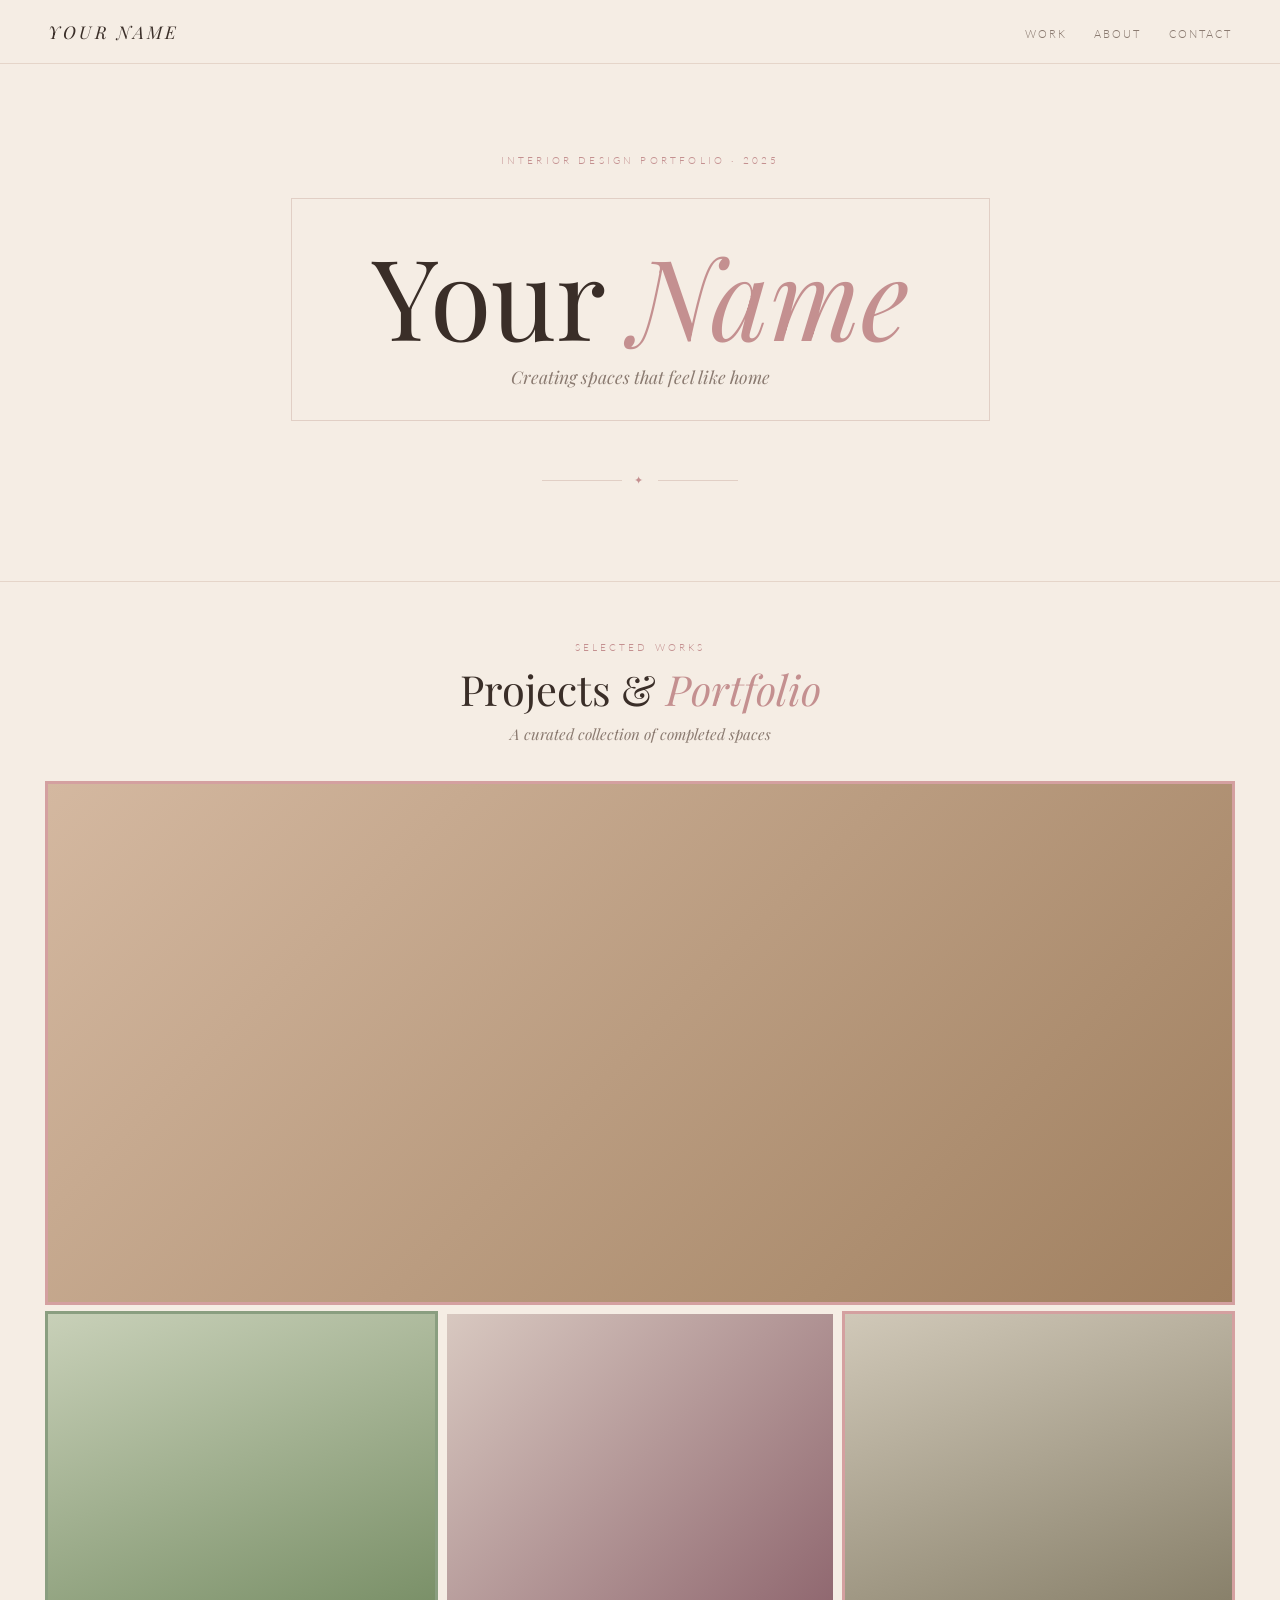
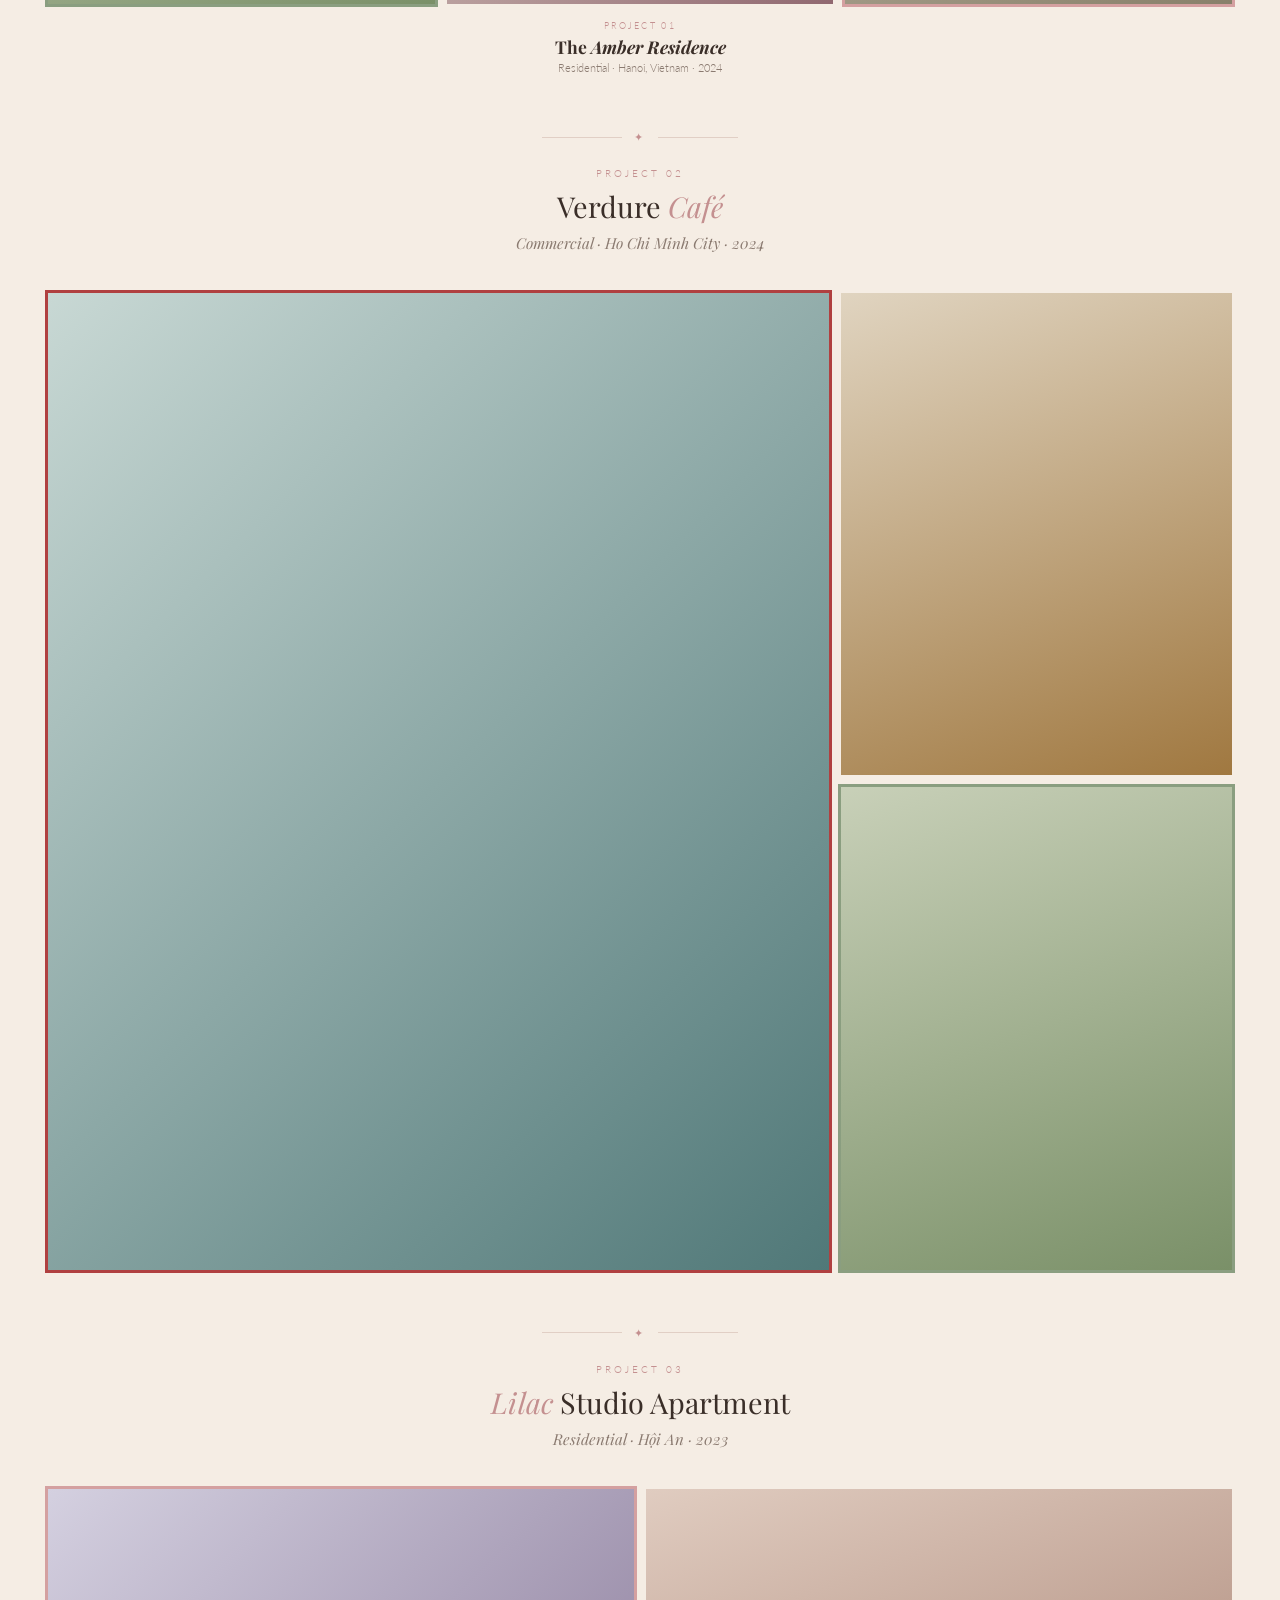
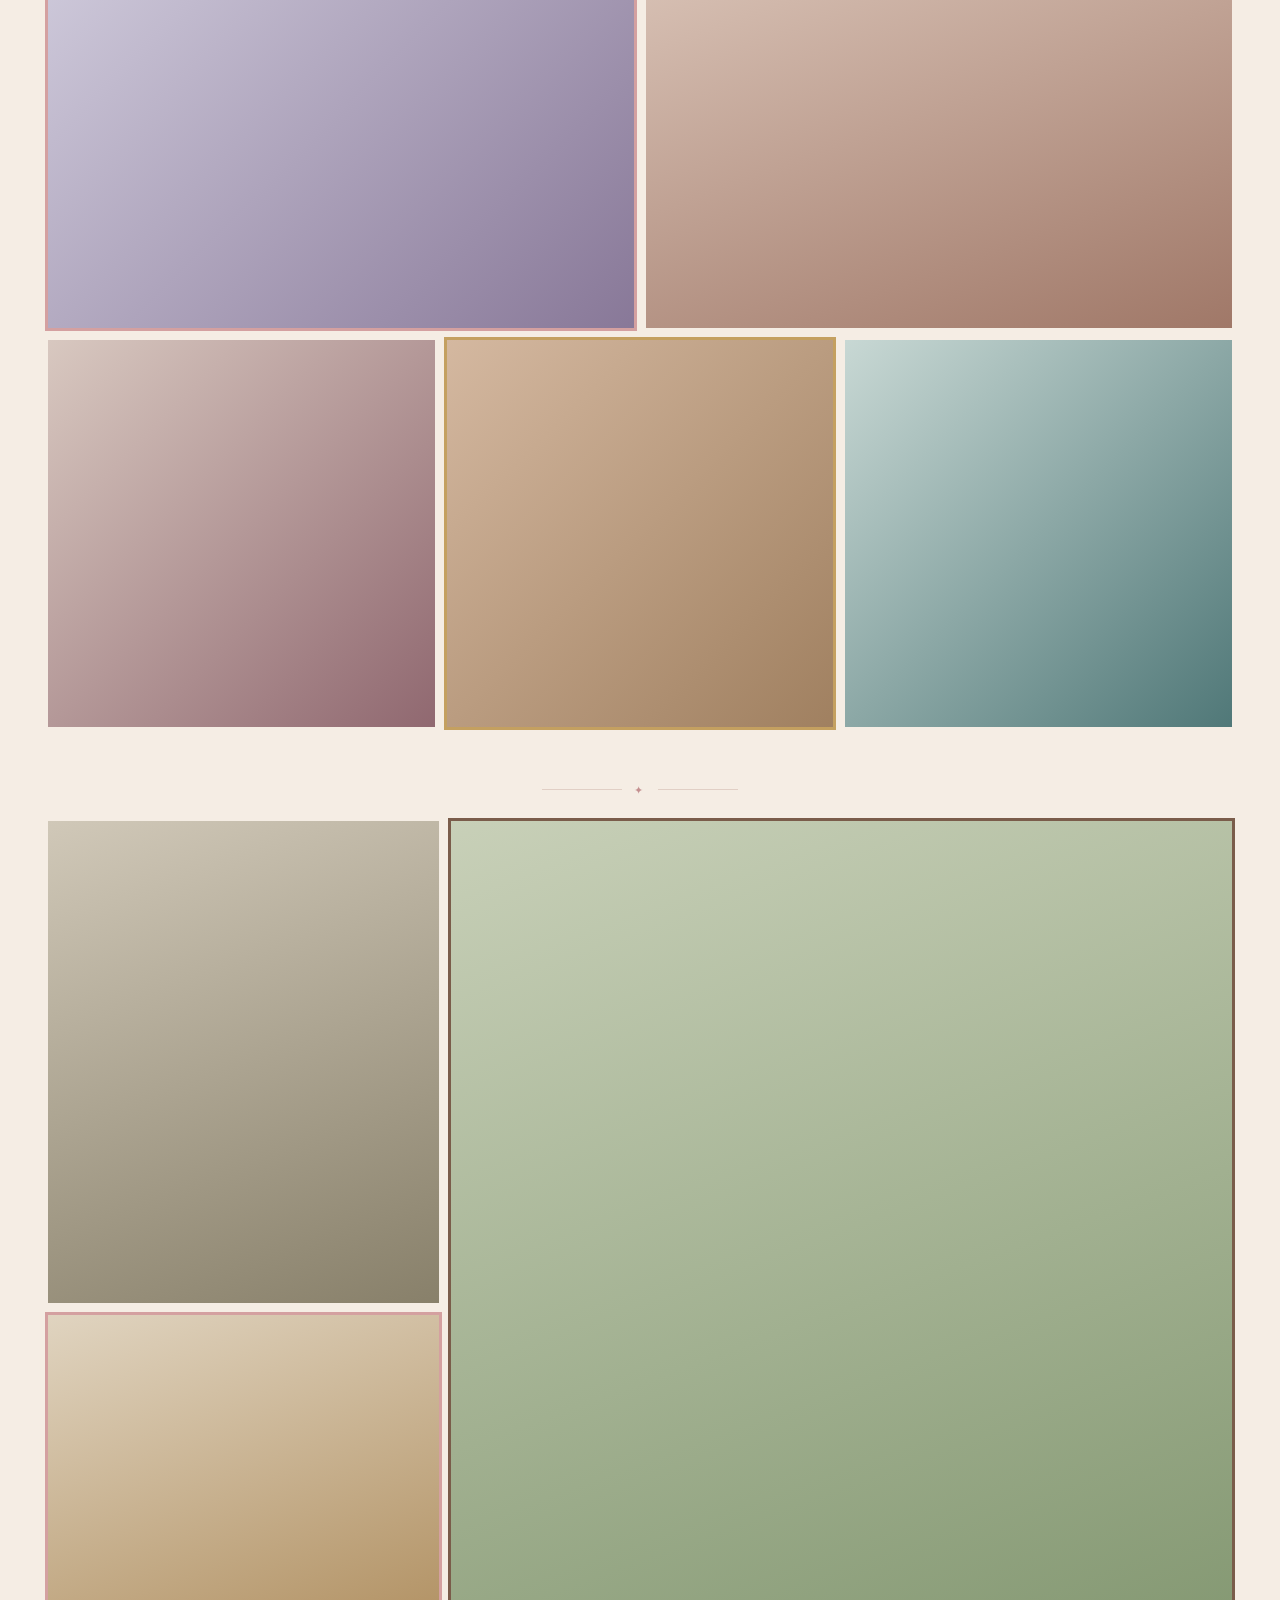
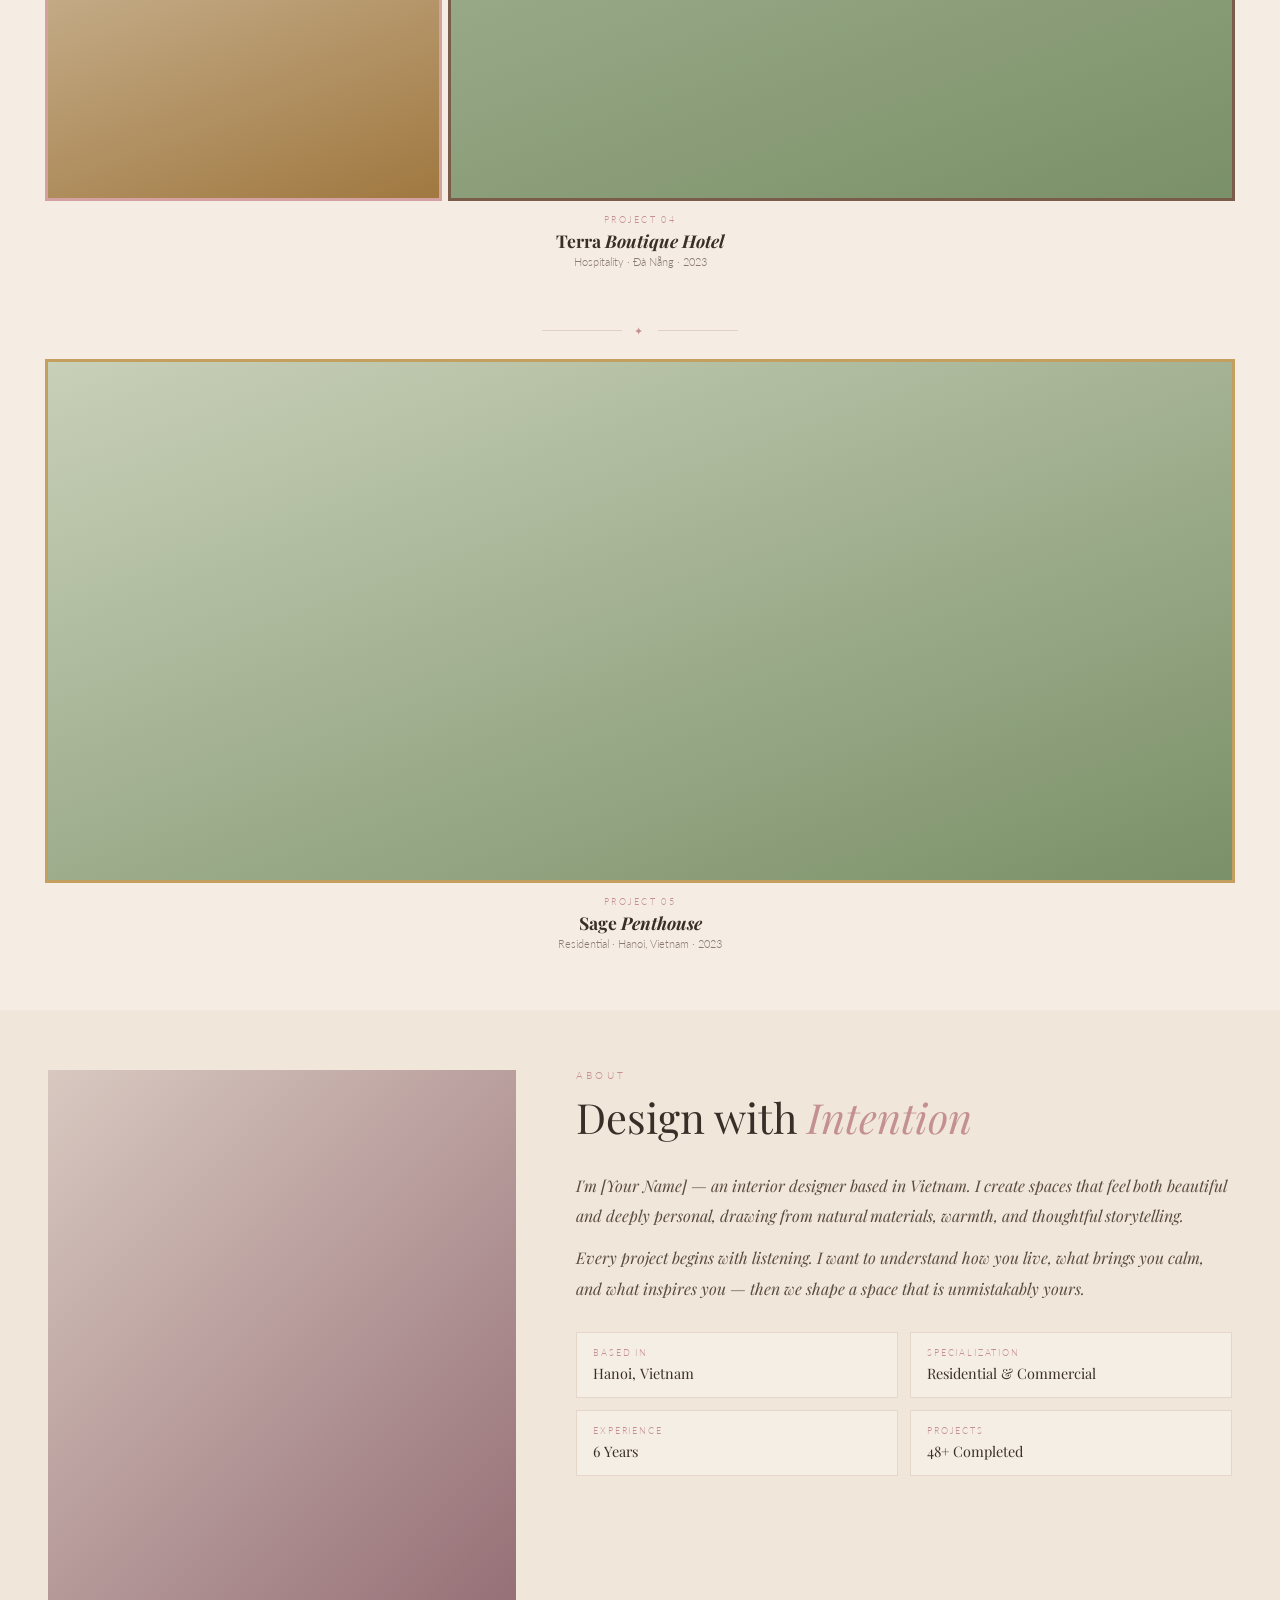
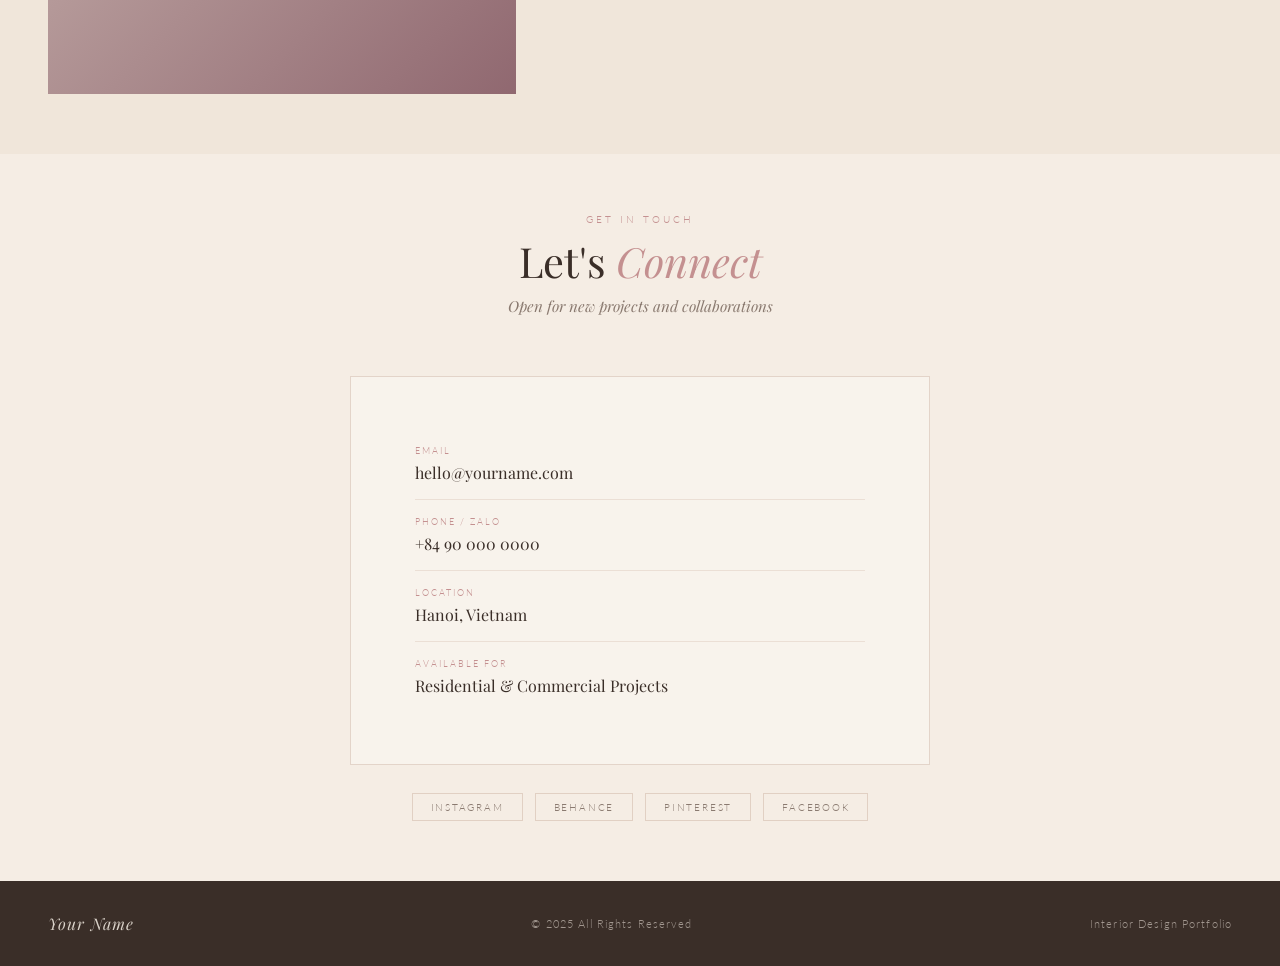
<file: index.html>
<!doctype html>
<html lang="en">
  <head>
    <meta charset="UTF-8" />
    <meta name="viewport" content="width=device-width, initial-scale=1.0" />
    <title>Your Name — Interior Design Portfolio 2025</title>
    <link
      href="https://fonts.googleapis.com/css2?family=Playfair+Display:ital,wght@0,400;1,400&family=Lato:wght@300;400&display=swap"
      rel="stylesheet"
    />
    <style>
      * {
        box-sizing: border-box;
        margin: 0;
        padding: 0;
      }

      body {
        background: #f5ede4;
        font-family: "Lato", sans-serif;
        font-weight: 300;
        color: #3a2e28;
      }

      /* ── NAVvvvvvvvvvvvvvvopppppp── */
      nav {
        display: flex;
        justify-content: space-between;
        align-items: center;
        padding: 20px 48px;
        border-bottom: 1px solid rgba(180, 140, 120, 0.25);
      }
      .logo {
        font-family: "Playfair Display", serif;
        font-style: italic;
        font-size: 1.1rem;
        color: #3a2e28;
        text-decoration: none;
      }
      nav ul {
        display: flex;
        gap: 28px;
        list-style: none;
      }
      nav a {
        font-size: 0.68rem;
        letter-spacing: 0.18em;
        text-transform: uppercase;
        color: #8a7a70;
        text-decoration: none;
      }
      nav a:hover {
        color: #c49090;
      }

      /* ── COVER ── */
      #cover {
        text-align: center;
        padding: 90px 40px 70px;
        border-bottom: 1px solid rgba(180, 140, 120, 0.25);
        position: relative;
      }
      .cover-tag {
        font-size: 0.62rem;
        letter-spacing: 0.32em;
        text-transform: uppercase;
        color: #c49090;
        margin-bottom: 20px;
      }
      .cover-name {
        font-family: "Playfair Display", serif;
        font-size: clamp(3rem, 9vw, 7rem);
        font-weight: 400;
        color: #3a2e28;
        line-height: 1;
      }
      .cover-name em {
        font-style: italic;
        color: #c49090;
      }
      .cover-sub {
        font-family: "Playfair Display", serif;
        font-style: italic;
        font-size: 1.1rem;
        color: #8a7a70;
        margin-top: 14px;
      }
      /* simple border frame */
      .cover-frame {
        display: inline-block;
        border: 1px solid rgba(196, 160, 150, 0.4);
        padding: 40px 80px 32px;
        margin: 12px 0 28px;
      }
      .divider {
        display: flex;
        align-items: center;
        justify-content: center;
        gap: 12px;
        margin: 24px 0;
        color: #c49090;
        font-size: 0.7rem;
        letter-spacing: 0.2em;
      }
      .divider::before,
      .divider::after {
        content: "";
        width: 80px;
        height: 1px;
        background: rgba(196, 160, 150, 0.4);
      }

      /* ── SECTION ── */
      section {
        padding: 60px 48px;
      }
      section.alt {
        background: #f0e6da;
      }

      .sec-label {
        text-align: center;
        font-size: 0.6rem;
        letter-spacing: 0.32em;
        text-transform: uppercase;
        color: #c49090;
        margin-bottom: 8px;
      }
      .sec-title {
        font-family: "Playfair Display", serif;
        font-size: clamp(1.6rem, 3.5vw, 2.6rem);
        font-weight: 400;
        text-align: center;
        color: #3a2e28;
        margin-bottom: 8px;
      }
      .sec-title em {
        font-style: italic;
        color: #c49090;
      }
      .sec-sub {
        font-family: "Playfair Display", serif;
        font-style: italic;
        font-size: 0.95rem;
        color: #8a7a70;
        text-align: center;
        margin-bottom: 40px;
      }

      /* ── PHOTO GRID LAYOUTS ── */
      /* Full width */
      .img-full {
        width: 100%;
        aspect-ratio: 16/7;
        overflow: hidden;
        position: relative;
      }
      /* Two col */
      .img-row-2 {
        display: grid;
        grid-template-columns: 1fr 1fr;
        gap: 12px;
        margin-top: 12px;
      }
      /* Three col */
      .img-row-3 {
        display: grid;
        grid-template-columns: 1fr 1fr 1fr;
        gap: 12px;
        margin-top: 12px;
      }
      /* Big + small */
      .img-row-big-small {
        display: grid;
        grid-template-columns: 2fr 1fr;
        gap: 12px;
        margin-top: 12px;
      }
      .img-row-big-small.flip {
        grid-template-columns: 1fr 2fr;
      }
      /* Stacked pair */
      .img-stack {
        display: flex;
        flex-direction: column;
        gap: 12px;
      }

      /* Image box */
      .img-box {
        overflow: hidden;
        position: relative;
        background: #d4b8a0;
      }
      .img-box img {
        width: 100%;
        height: 100%;
        object-fit: cover;
        display: block;
      }
      /* Colored border variants */
      .b-pink {
        outline: 3px solid #d4a0a0;
      }
      .b-green {
        outline: 3px solid #8a9e80;
      }
      .b-red {
        outline: 3px solid #b04040;
      }
      .b-gold {
        outline: 3px solid #c4a060;
      }
      .b-brown {
        outline: 3px solid #7a5c4a;
      }

      /* placeholder colours */
      .p1 {
        background: linear-gradient(135deg, #d4b8a0, #a08060);
      }
      .p2 {
        background: linear-gradient(160deg, #c8d0b8, #7a9068);
      }
      .p3 {
        background: linear-gradient(135deg, #d8c8c0, #906870);
      }
      .p4 {
        background: linear-gradient(160deg, #d0c8b8, #88806a);
      }
      .p5 {
        background: linear-gradient(135deg, #c8d8d4, #507878);
      }
      .p6 {
        background: linear-gradient(160deg, #e0d4c0, #a07840);
      }
      .p7 {
        background: linear-gradient(135deg, #d4d0e0, #887898);
      }
      .p8 {
        background: linear-gradient(160deg, #e0ccc0, #a07868);
      }

      /* Caption under images */
      .caption {
        text-align: center;
        margin-top: 16px;
      }
      .caption .num {
        font-size: 0.58rem;
        letter-spacing: 0.25em;
        text-transform: uppercase;
        color: #c49090;
        margin-bottom: 4px;
      }
      .caption .name {
        font-family: "Playfair Display", serif;
        font-size: 1.1rem;
        color: #3a2e28;
      }
      .caption .name em {
        font-style: italic;
      }
      .caption .meta {
        font-size: 0.7rem;
        color: #8a7a70;
        margin-top: 3px;
      }

      /* ── PROJECT BLOCK ── */
      .project-block {
        margin-bottom: 56px;
      }
      .project-block:last-child {
        margin-bottom: 0;
      }

      /* ── ABOUT ── */
      .about-grid {
        display: grid;
        grid-template-columns: 1fr 1.4fr;
        gap: 60px;
        align-items: start;
      }
      .about-photo {
        width: 100%;
        aspect-ratio: 3/4;
        overflow: hidden;
        position: relative;
      }
      .about-photo::after {
        content: "";
        position: absolute;
        top: 12px;
        left: 12px;
        right: -12px;
        bottom: -12px;
        border: 1px solid #d4a0a0;
        z-index: -1;
      }
      .about-photo img {
        width: 100%;
        height: 100%;
        object-fit: cover;
        display: block;
      }
      .about-text .sec-title {
        text-align: left;
      }
      .about-text .sec-label {
        text-align: left;
      }
      .about-body {
        font-family: "Playfair Display", serif;
        font-style: italic;
        font-size: 1rem;
        line-height: 1.9;
        color: #5a4a40;
        margin-bottom: 12px;
      }
      .about-info {
        margin-top: 28px;
        display: grid;
        grid-template-columns: 1fr 1fr;
        gap: 12px;
      }
      .about-info-item {
        padding: 14px 16px;
        border: 1px solid rgba(180, 140, 120, 0.25);
        background: rgba(255, 255, 255, 0.3);
      }
      .about-info-label {
        font-size: 0.57rem;
        letter-spacing: 0.2em;
        text-transform: uppercase;
        color: #c49090;
        margin-bottom: 5px;
      }
      .about-info-value {
        font-family: "Playfair Display", serif;
        font-size: 0.9rem;
        color: #3a2e28;
      }

      /* ── CONTACT ── */
      #contact {
        text-align: center;
      }
      .contact-box {
        display: inline-block;
        max-width: 580px;
        width: 100%;
        border: 1px solid rgba(180, 140, 120, 0.3);
        padding: 52px 64px;
        background: rgba(255, 255, 255, 0.3);
        text-align: left;
        margin-top: 20px;
      }
      .contact-row {
        padding: 16px 0;
        border-bottom: 1px solid rgba(180, 140, 120, 0.2);
      }
      .contact-row:last-child {
        border-bottom: none;
      }
      .contact-label {
        font-size: 0.57rem;
        letter-spacing: 0.22em;
        text-transform: uppercase;
        color: #c49090;
        margin-bottom: 6px;
      }
      .contact-value {
        font-family: "Playfair Display", serif;
        font-size: 1rem;
        color: #3a2e28;
      }
      .contact-value a {
        color: #3a2e28;
        text-decoration: none;
      }
      .contact-value a:hover {
        color: #c49090;
      }
      .social-row {
        display: flex;
        gap: 12px;
        flex-wrap: wrap;
        margin-top: 28px;
        justify-content: center;
      }
      .social-row a {
        font-size: 0.62rem;
        letter-spacing: 0.18em;
        text-transform: uppercase;
        color: #8a7a70;
        text-decoration: none;
        padding: 7px 18px;
        border: 1px solid rgba(180, 140, 120, 0.3);
        transition:
          color 0.3s,
          border-color 0.3s;
      }
      .social-row a:hover {
        color: #c49090;
        border-color: #c49090;
      }

      /* ── FOOTER ── */
      footer {
        background: #3a2e28;
        color: rgba(245, 237, 228, 0.55);
        padding: 32px 48px;
        display: flex;
        justify-content: space-between;
        align-items: center;
        font-size: 0.7rem;
        letter-spacing: 0.1em;
      }
      footer .f-name {
        font-family: "Playfair Display", serif;
        font-style: italic;
        font-size: 1rem;
        color: rgba(245, 237, 228, 0.85);
      }

      /* ── RESPONSIVE ── */
      @media (max-width: 700px) {
        nav {
          padding: 16px 20px;
        }
        nav ul {
          gap: 16px;
        }
        section {
          padding: 48px 20px;
        }
        #cover {
          padding: 80px 20px 48px;
        }
        .cover-frame {
          padding: 28px 24px;
        }
        .about-grid {
          grid-template-columns: 1fr;
          gap: 40px;
        }
        .img-row-2,
        .img-row-3,
        .img-row-big-small,
        .img-row-big-small.flip {
          grid-template-columns: 1fr;
        }
        .contact-box {
          padding: 36px 24px;
        }
        footer {
          flex-direction: column;
          gap: 10px;
          text-align: center;
        }
        .about-info {
          grid-template-columns: 1fr;
        }
      }
    </style>
  </head>
  <body>
    <!-- NAV -->
    <nav>
      <a href="#" class="logo">Your Name</a>
      <ul>
        <li><a href="#projects">Work</a></li>
        <li><a href="#about">About</a></li>
        <li><a href="#contact">Contact</a></li>
      </ul>
    </nav>

    <!-- COVER -->
    <div id="cover">
      <p class="cover-tag">Interior Design Portfolio · 2025</p>
      <div class="cover-frame">
        <h1 class="cover-name">Your <em>Name</em></h1>
        <p class="cover-sub">Creating spaces that feel like home</p>
      </div>
      <div class="divider">✦</div>
    </div>

    <!-- PROJECTS -->
    <section id="projects">
      <p class="sec-label">Selected Works</p>
      <h2 class="sec-title">Projects & <em>Portfolio</em></h2>
      <p class="sec-sub">A curated collection of completed spaces</p>

      <!-- PROJECT 01 -->
      <div class="project-block">
        <!-- Full width hero image -->
        <div class="img-full img-box b-pink p1">
          <!--
        HOW TO ADD YOUR PHOTO:
        Delete the line above (class="img-full img-box b-pink p1")
        and replace with:
        <div class="img-full img-box b-pink">
          <img src="your-photo.jpg" alt="Project 1">
        </div>
      -->
        </div>

        <!-- Three detail photos below -->
        <div class="img-row-3">
          <div class="img-box b-green p2" style="aspect-ratio: 4/3">
            <!-- <img src="detail1.jpg" alt=""> -->
          </div>
          <div class="img-box p3" style="aspect-ratio: 4/3">
            <!-- <img src="detail2.jpg" alt=""> -->
          </div>
          <div class="img-box b-pink p4" style="aspect-ratio: 4/3">
            <!-- <img src="detail3.jpg" alt=""> -->
          </div>
        </div>

        <div class="caption">
          <p class="num">Project 01</p>
          <h3 class="name">The <em>Amber Residence</em></h3>
          <p class="meta">Residential · Hanoi, Vietnam · 2024</p>
        </div>
      </div>

      <div class="divider">✦</div>

      <!-- PROJECT 02 -->
      <div class="project-block">
        <p class="sec-label">Project 02</p>
        <h3 class="sec-title" style="font-size: 1.8rem">
          Verdure <em>Café</em>
        </h3>
        <p class="sec-sub">Commercial · Ho Chi Minh City · 2024</p>

        <div class="img-row-big-small">
          <div class="img-box b-red p5" style="aspect-ratio: 4/5">
            <!-- <img src="p2-main.jpg" alt=""> -->
          </div>
          <div class="img-stack">
            <div class="img-box p6" style="flex: 1; min-height: 160px">
              <!-- <img src="p2-a.jpg" alt=""> -->
            </div>
            <div class="img-box b-green p2" style="flex: 1; min-height: 160px">
              <!-- <img src="p2-b.jpg" alt=""> -->
            </div>
          </div>
        </div>
      </div>

      <div class="divider">✦</div>

      <!-- PROJECT 03 -->
      <div class="project-block">
        <p class="sec-label">Project 03</p>
        <h3 class="sec-title" style="font-size: 1.8rem">
          <em>Lilac</em> Studio Apartment
        </h3>
        <p class="sec-sub">Residential · Hội An · 2023</p>

        <div class="img-row-2">
          <div class="img-box b-pink p7" style="aspect-ratio: 4/3">
            <!-- <img src="p3-a.jpg" alt=""> -->
          </div>
          <div class="img-box p8" style="aspect-ratio: 4/3">
            <!-- <img src="p3-b.jpg" alt=""> -->
          </div>
        </div>
        <div class="img-row-3" style="margin-top: 12px">
          <div class="img-box p3" style="aspect-ratio: 1/1">
            <!-- <img src="p3-c.jpg" alt=""> -->
          </div>
          <div class="img-box b-gold p1" style="aspect-ratio: 1/1">
            <!-- <img src="p3-d.jpg" alt=""> -->
          </div>
          <div class="img-box p5" style="aspect-ratio: 1/1">
            <!-- <img src="p3-e.jpg" alt=""> -->
          </div>
        </div>
      </div>

      <div class="divider">✦</div>

      <!-- PROJECT 04 -->
      <div class="project-block">
        <div class="img-row-big-small flip">
          <div class="img-stack">
            <div class="img-box p4" style="flex: 1; min-height: 160px">
              <!-- <img src="p4-a.jpg" alt=""> -->
            </div>
            <div class="img-box b-pink p6" style="flex: 1; min-height: 160px">
              <!-- <img src="p4-b.jpg" alt=""> -->
            </div>
          </div>
          <div class="img-box b-brown p2" style="aspect-ratio: 4/5">
            <!-- <img src="p4-main.jpg" alt=""> -->
          </div>
        </div>
        <div class="caption">
          <p class="num">Project 04</p>
          <h3 class="name">Terra <em>Boutique Hotel</em></h3>
          <p class="meta">Hospitality · Đà Nẵng · 2023</p>
        </div>
      </div>

      <div class="divider">✦</div>

      <!-- PROJECT 05 -->
      <div class="project-block">
        <div class="img-full img-box b-gold p2">
          <!-- <img src="p5-main.jpg" alt=""> -->
        </div>
        <div class="caption">
          <p class="num">Project 05</p>
          <h3 class="name">Sage <em>Penthouse</em></h3>
          <p class="meta">Residential · Hanoi, Vietnam · 2023</p>
        </div>
      </div>
    </section>

    <!-- ABOUT -->
    <section id="about" class="alt">
      <div class="about-grid">
        <div class="about-photo p3">
          <!--
        Replace with your portrait:
        <img src="your-photo.jpg" alt="Your Name">
      -->
        </div>
        <div class="about-text">
          <p class="sec-label">About</p>
          <h2 class="sec-title" style="text-align: left">
            Design with <em>Intention</em>
          </h2>
          <br />
          <p class="about-body">
            I'm [Your Name] — an interior designer based in Vietnam. I create
            spaces that feel both beautiful and deeply personal, drawing from
            natural materials, warmth, and thoughtful storytelling.
          </p>
          <p class="about-body">
            Every project begins with listening. I want to understand how you
            live, what brings you calm, and what inspires you — then we shape a
            space that is unmistakably yours.
          </p>
          <div class="about-info">
            <div class="about-info-item">
              <div class="about-info-label">Based in</div>
              <div class="about-info-value">Hanoi, Vietnam</div>
            </div>
            <div class="about-info-item">
              <div class="about-info-label">Specialization</div>
              <div class="about-info-value">Residential & Commercial</div>
            </div>
            <div class="about-info-item">
              <div class="about-info-label">Experience</div>
              <div class="about-info-value">6 Years</div>
            </div>
            <div class="about-info-item">
              <div class="about-info-label">Projects</div>
              <div class="about-info-value">48+ Completed</div>
            </div>
          </div>
        </div>
      </div>
    </section>

    <!-- CONTACT -->
    <section id="contact">
      <p class="sec-label">Get in Touch</p>
      <h2 class="sec-title">Let's <em>Connect</em></h2>
      <p class="sec-sub">Open for new projects and collaborations</p>

      <div style="display: flex; justify-content: center">
        <div class="contact-box">
          <div class="contact-row">
            <p class="contact-label">Email</p>
            <p class="contact-value">
              <a href="mailto:hello@yourname.com">hello@yourname.com</a>
            </p>
          </div>
          <div class="contact-row">
            <p class="contact-label">Phone / Zalo</p>
            <p class="contact-value">
              <a href="tel:+84900000000">+84 90 000 0000</a>
            </p>
          </div>
          <div class="contact-row">
            <p class="contact-label">Location</p>
            <p class="contact-value">Hanoi, Vietnam</p>
          </div>
          <div class="contact-row">
            <p class="contact-label">Available for</p>
            <p class="contact-value">Residential & Commercial Projects</p>
          </div>
        </div>
      </div>

      <div class="social-row">
        <a href="#">Instagram</a>
        <a href="#">Behance</a>
        <a href="#">Pinterest</a>
        <a href="#">Facebook</a>
      </div>
    </section>

    <!-- FOOTER -->
    <footer>
      <span class="f-name">Your Name</span>
      <span>© 2025 All Rights Reserved</span>
      <span>Interior Design Portfolio</span>
    </footer>
  </body>
</html>
</file>
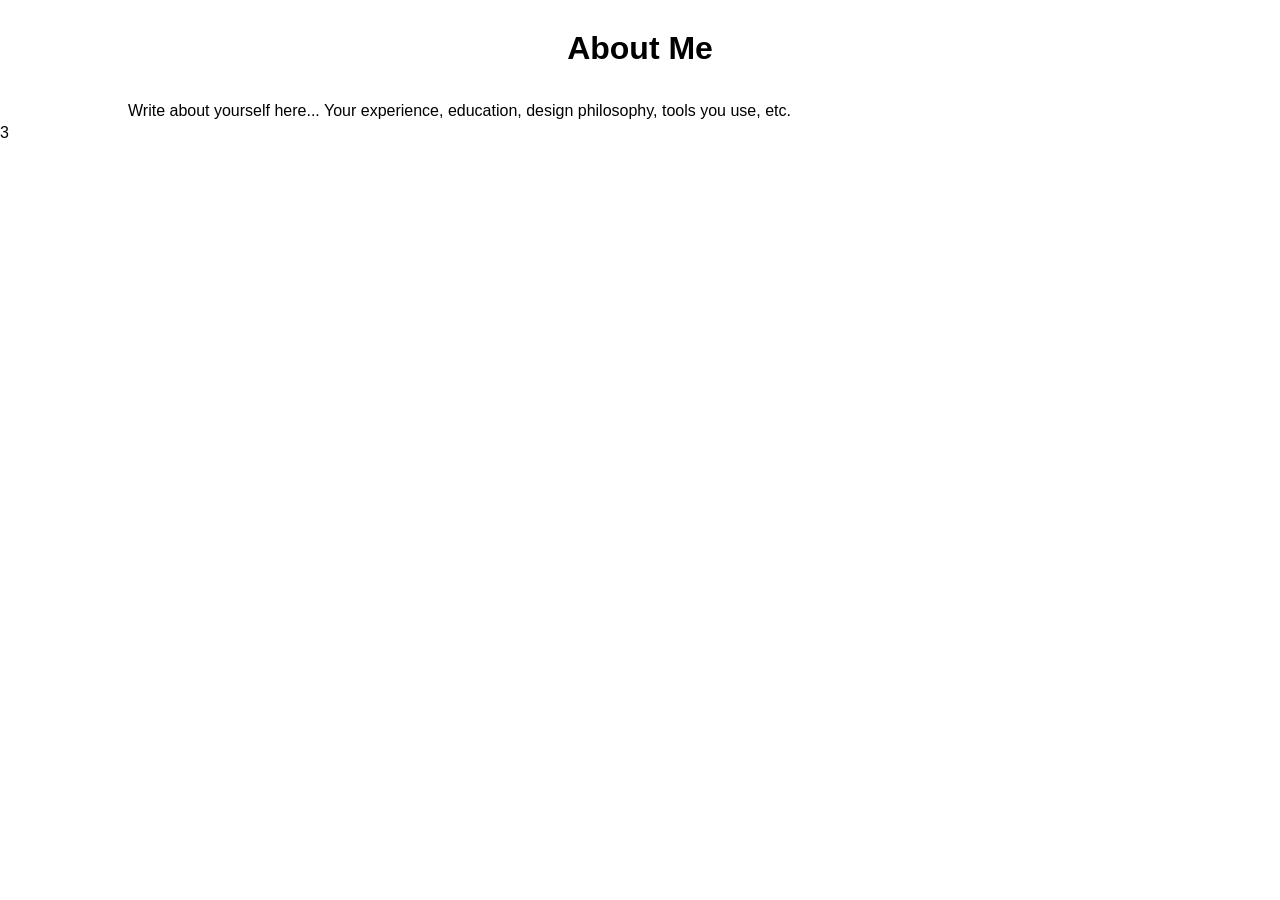
<file: about.html>
<!DOCTYPE html>
<html>
<head>
<link rel="stylesheet" href="styles.css">
<title>About</title>
</head>
<body>

<h1 style="text-align:center; margin:30px;">About Me</h1>

<p style="width:80%; margin:0 auto; line-height:1.7;">
Write about yourself here...
Your experience, education, design philosophy, tools you use, etc.
</p>

</body>
</html>3
</file>
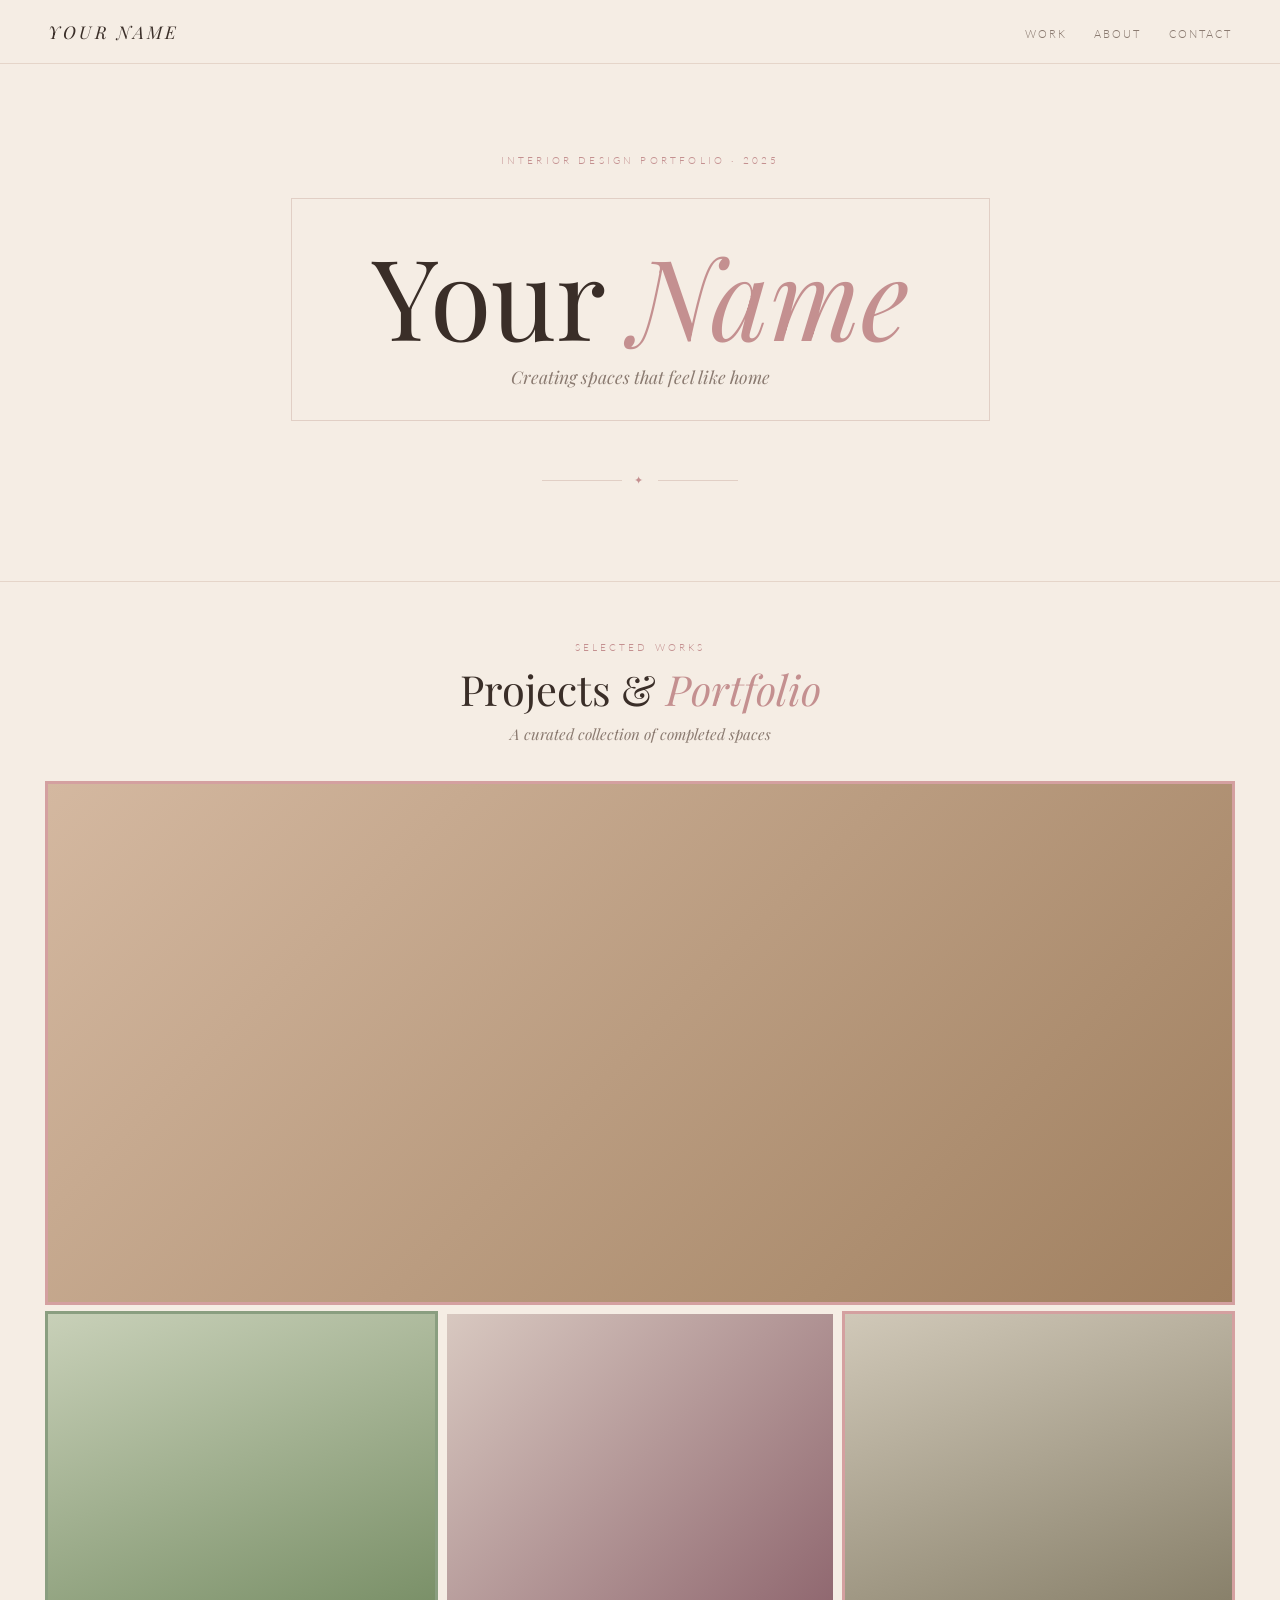
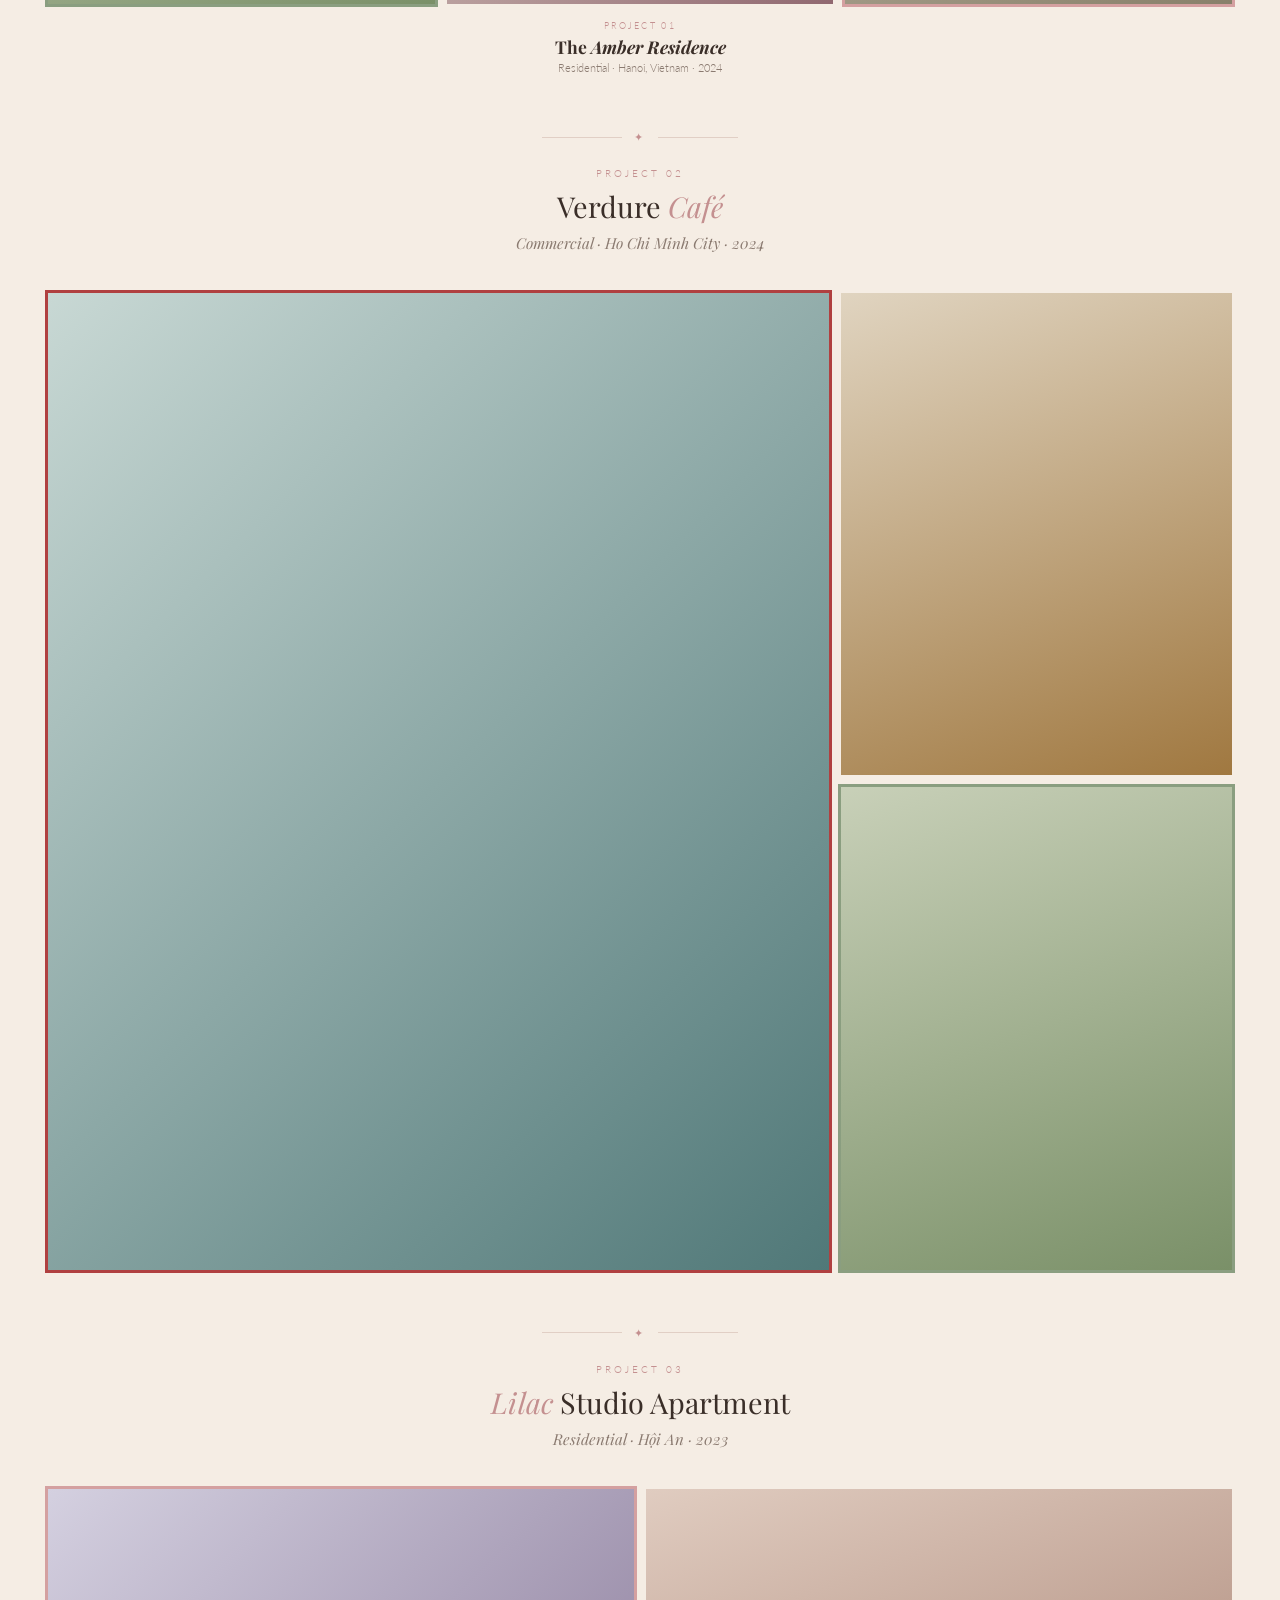
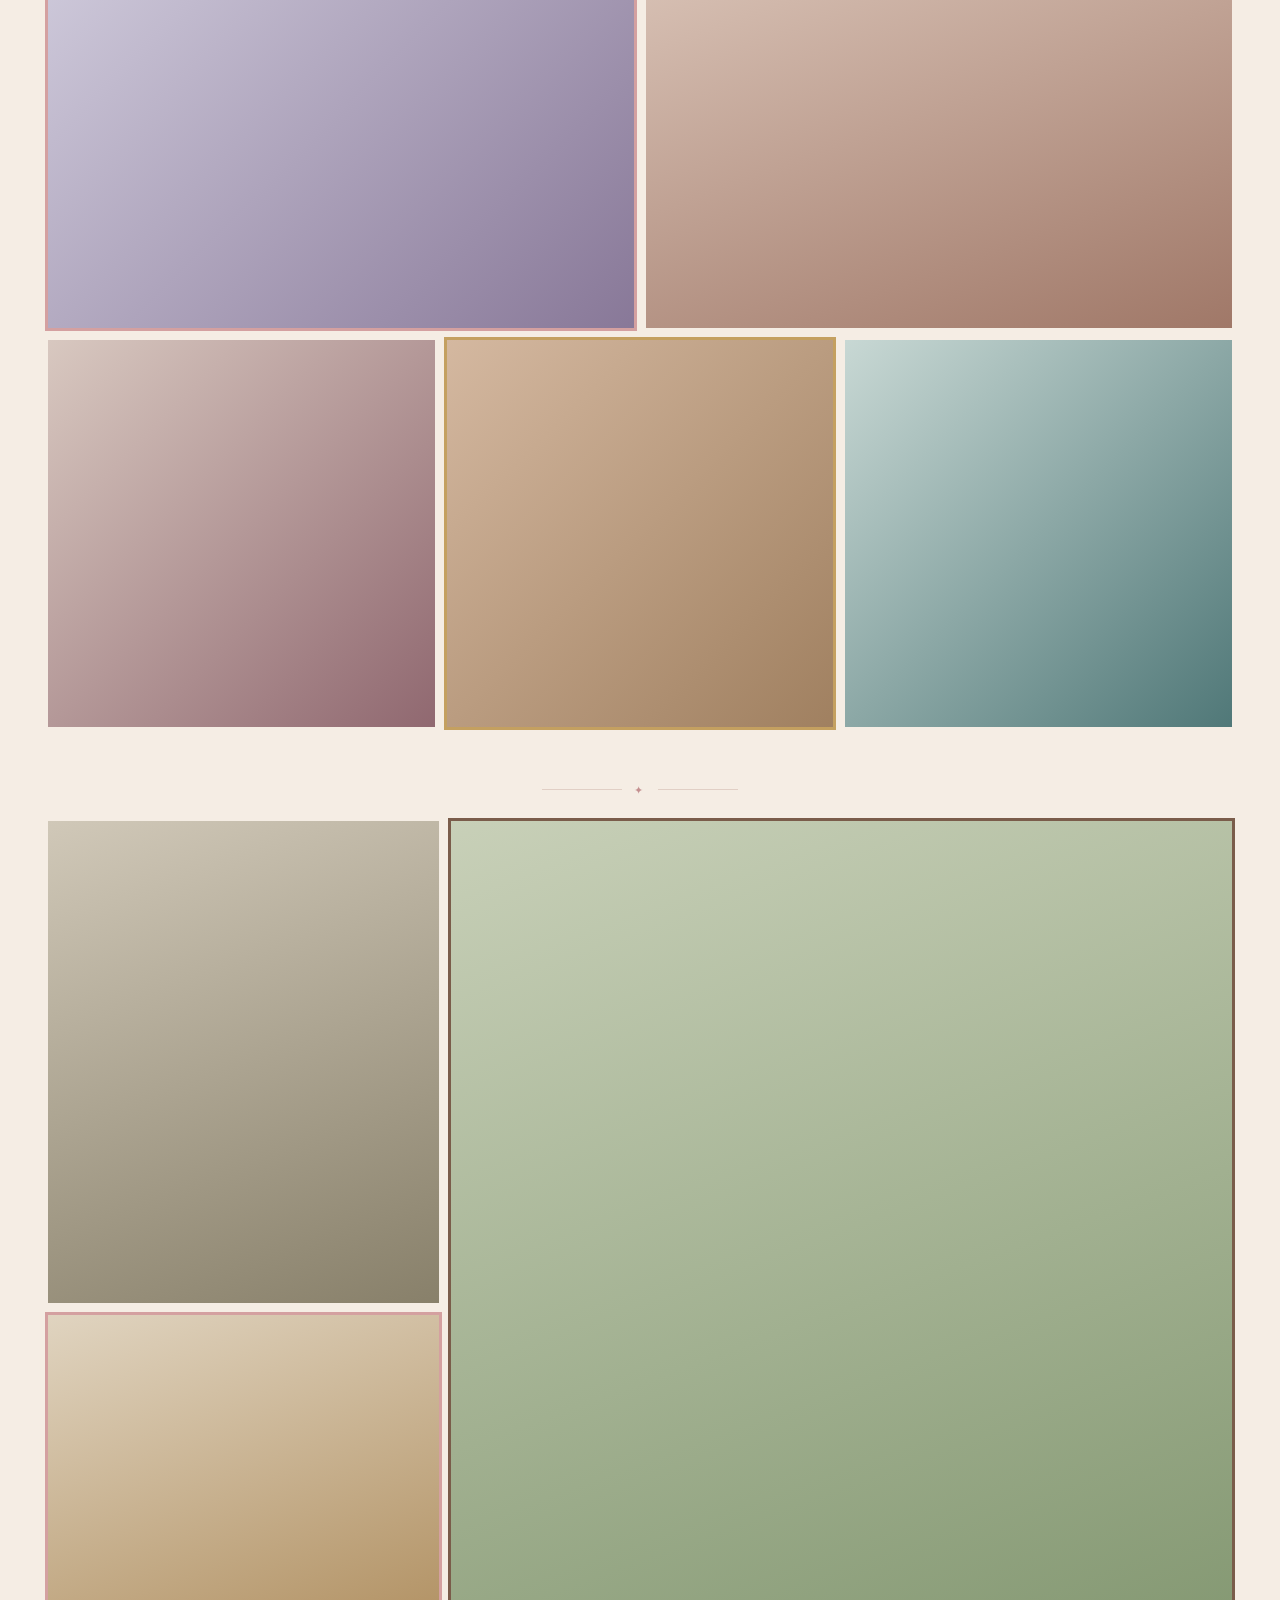
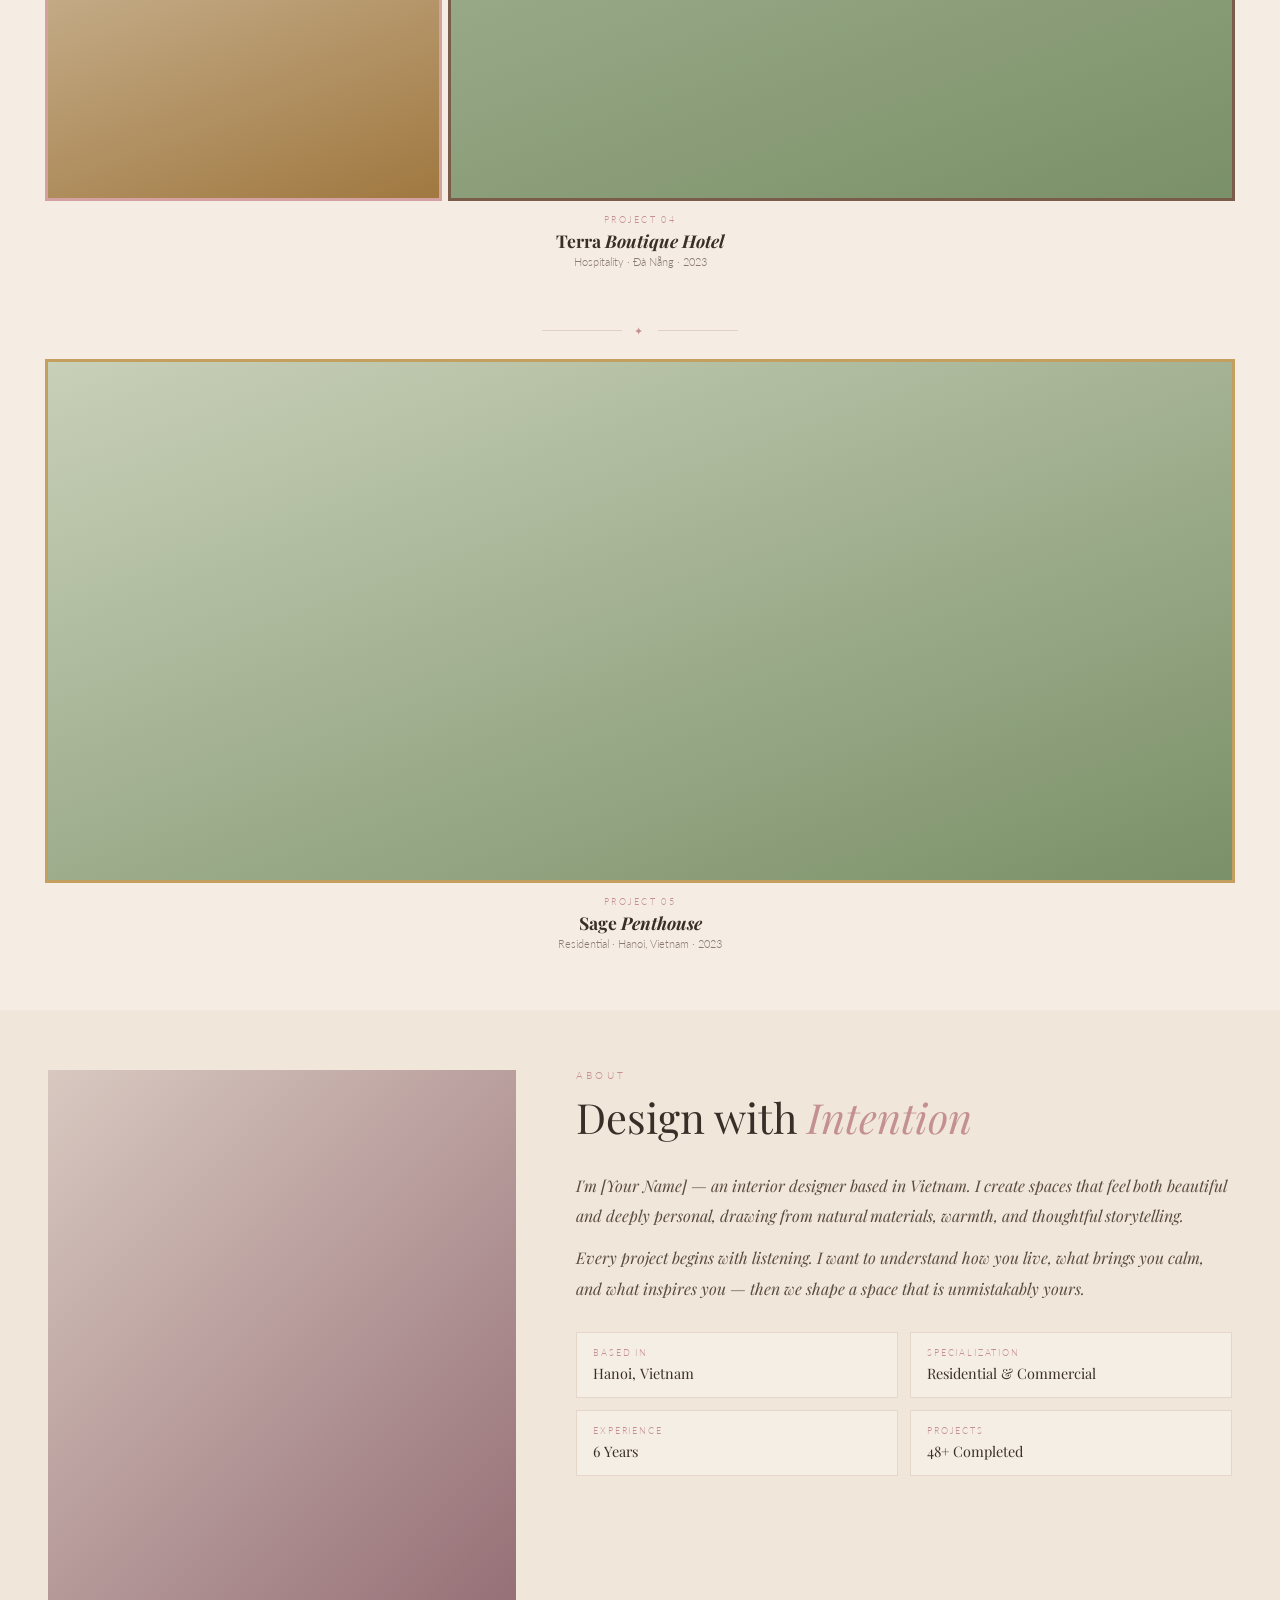
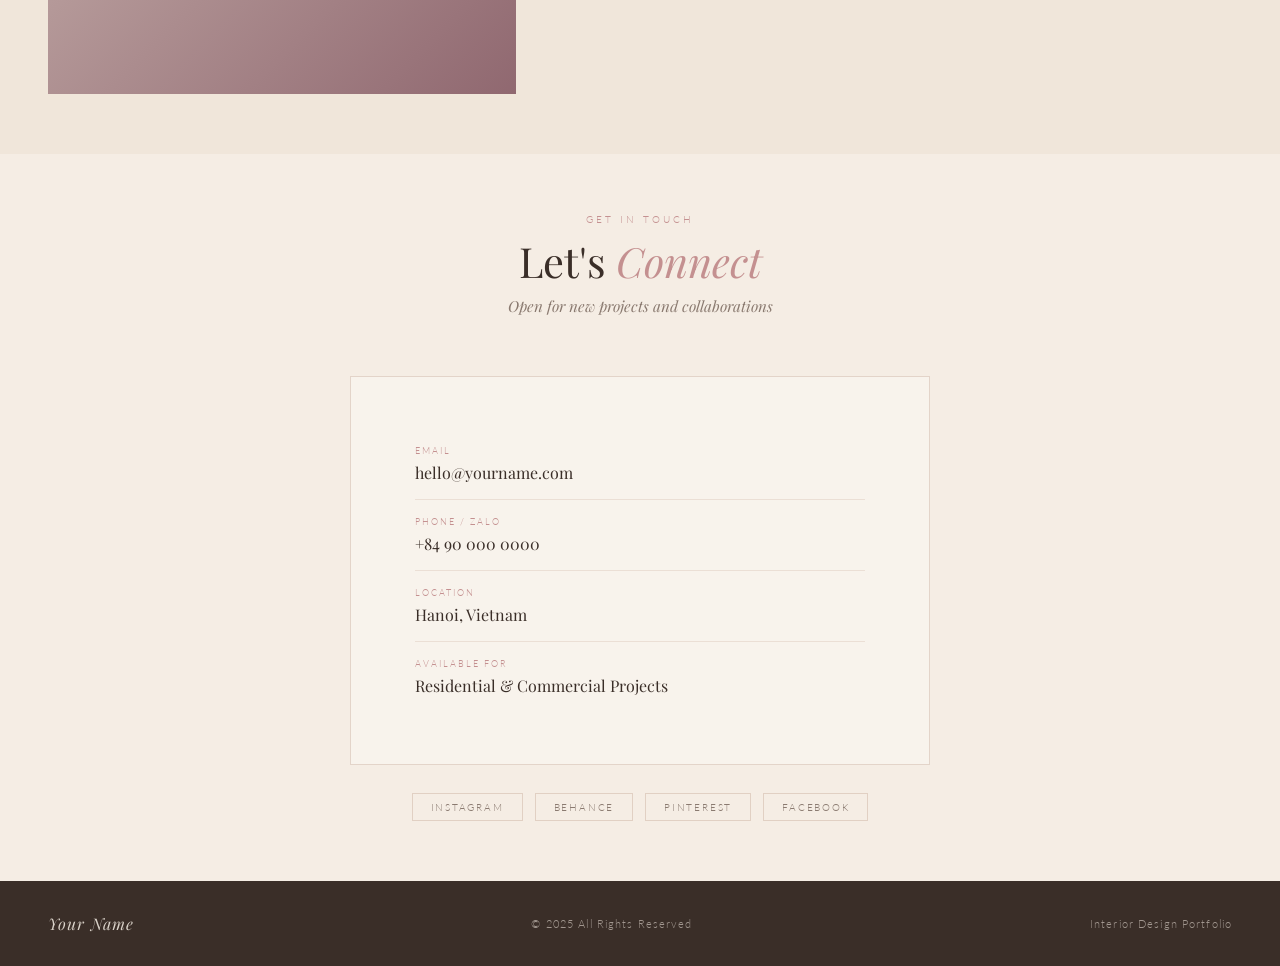
<file: claudeindex.html>
<!DOCTYPE html>
<html lang="en">
<head>
  <meta charset="UTF-8"/>
  <meta name="viewport" content="width=device-width, initial-scale=1.0"/>
  <title>Your Name — Interior Design Portfolio 2025</title>
  <link href="https://fonts.googleapis.com/css2?family=Playfair+Display:ital,wght@0,400;1,400&family=Lato:wght@300;400&display=swap" rel="stylesheet"/>
  <style>
    * { box-sizing: border-box; margin: 0; padding: 0; }

    body {
      background: #f5ede4;
      font-family: 'Lato', sans-serif;
      font-weight: 300;
      color: #3a2e28;
    }

    /* ── NAV ── */
    nav {
      display: flex;
      justify-content: space-between;
      align-items: center;
      padding: 20px 48px;
      border-bottom: 1px solid rgba(180,140,120,0.25);
    }
    .logo {
      font-family: 'Playfair Display', serif;
      font-style: italic;
      font-size: 1.1rem;
      color: #3a2e28;
      text-decoration: none;
    }
    nav ul { display: flex; gap: 28px; list-style: none; }
    nav a {
      font-size: 0.68rem;
      letter-spacing: 0.18em;
      text-transform: uppercase;
      color: #8a7a70;
      text-decoration: none;
    }
    nav a:hover { color: #c49090; }

    /* ── COVER ── */
    #cover {
      text-align: center;
      padding: 90px 40px 70px;
      border-bottom: 1px solid rgba(180,140,120,0.25);
      position: relative;
    }
    .cover-tag {
      font-size: 0.62rem;
      letter-spacing: 0.32em;
      text-transform: uppercase;
      color: #c49090;
      margin-bottom: 20px;
    }
    .cover-name {
      font-family: 'Playfair Display', serif;
      font-size: clamp(3rem, 9vw, 7rem);
      font-weight: 400;
      color: #3a2e28;
      line-height: 1;
    }
    .cover-name em { font-style: italic; color: #c49090; }
    .cover-sub {
      font-family: 'Playfair Display', serif;
      font-style: italic;
      font-size: 1.1rem;
      color: #8a7a70;
      margin-top: 14px;
    }
    /* simple border frame */
    .cover-frame {
      display: inline-block;
      border: 1px solid rgba(196,160,150,0.4);
      padding: 40px 80px 32px;
      margin: 12px 0 28px;
    }
    .divider {
      display: flex;
      align-items: center;
      justify-content: center;
      gap: 12px;
      margin: 24px 0;
      color: #c49090;
      font-size: 0.7rem;
      letter-spacing: 0.2em;
    }
    .divider::before, .divider::after {
      content: '';
      width: 80px;
      height: 1px;
      background: rgba(196,160,150,0.4);
    }

    /* ── SECTION ── */
    section { padding: 60px 48px; }
    section.alt { background: #f0e6da; }

    .sec-label {
      text-align: center;
      font-size: 0.6rem;
      letter-spacing: 0.32em;
      text-transform: uppercase;
      color: #c49090;
      margin-bottom: 8px;
    }
    .sec-title {
      font-family: 'Playfair Display', serif;
      font-size: clamp(1.6rem, 3.5vw, 2.6rem);
      font-weight: 400;
      text-align: center;
      color: #3a2e28;
      margin-bottom: 8px;
    }
    .sec-title em { font-style: italic; color: #c49090; }
    .sec-sub {
      font-family: 'Playfair Display', serif;
      font-style: italic;
      font-size: 0.95rem;
      color: #8a7a70;
      text-align: center;
      margin-bottom: 40px;
    }

    /* ── PHOTO GRID LAYOUTS ── */
    /* Full width */
    .img-full {
      width: 100%;
      aspect-ratio: 16/7;
      overflow: hidden;
      position: relative;
    }
    /* Two col */
    .img-row-2 {
      display: grid;
      grid-template-columns: 1fr 1fr;
      gap: 12px;
      margin-top: 12px;
    }
    /* Three col */
    .img-row-3 {
      display: grid;
      grid-template-columns: 1fr 1fr 1fr;
      gap: 12px;
      margin-top: 12px;
    }
    /* Big + small */
    .img-row-big-small {
      display: grid;
      grid-template-columns: 2fr 1fr;
      gap: 12px;
      margin-top: 12px;
    }
    .img-row-big-small.flip {
      grid-template-columns: 1fr 2fr;
    }
    /* Stacked pair */
    .img-stack {
      display: flex;
      flex-direction: column;
      gap: 12px;
    }

    /* Image box */
    .img-box {
      overflow: hidden;
      position: relative;
      background: #d4b8a0;
    }
    .img-box img {
      width: 100%;
      height: 100%;
      object-fit: cover;
      display: block;
    }
    /* Colored border variants */
    .b-pink  { outline: 3px solid #d4a0a0; }
    .b-green { outline: 3px solid #8a9e80; }
    .b-red   { outline: 3px solid #b04040; }
    .b-gold  { outline: 3px solid #c4a060; }
    .b-brown { outline: 3px solid #7a5c4a; }

    /* placeholder colours */
    .p1 { background: linear-gradient(135deg, #d4b8a0, #a08060); }
    .p2 { background: linear-gradient(160deg, #c8d0b8, #7a9068); }
    .p3 { background: linear-gradient(135deg, #d8c8c0, #906870); }
    .p4 { background: linear-gradient(160deg, #d0c8b8, #88806a); }
    .p5 { background: linear-gradient(135deg, #c8d8d4, #507878); }
    .p6 { background: linear-gradient(160deg, #e0d4c0, #a07840); }
    .p7 { background: linear-gradient(135deg, #d4d0e0, #887898); }
    .p8 { background: linear-gradient(160deg, #e0ccc0, #a07868); }

    /* Caption under images */
    .caption {
      text-align: center;
      margin-top: 16px;
    }
    .caption .num {
      font-size: 0.58rem;
      letter-spacing: 0.25em;
      text-transform: uppercase;
      color: #c49090;
      margin-bottom: 4px;
    }
    .caption .name {
      font-family: 'Playfair Display', serif;
      font-size: 1.1rem;
      color: #3a2e28;
    }
    .caption .name em { font-style: italic; }
    .caption .meta {
      font-size: 0.7rem;
      color: #8a7a70;
      margin-top: 3px;
    }

    /* ── PROJECT BLOCK ── */
    .project-block {
      margin-bottom: 56px;
    }
    .project-block:last-child { margin-bottom: 0; }

    /* ── ABOUT ── */
    .about-grid {
      display: grid;
      grid-template-columns: 1fr 1.4fr;
      gap: 60px;
      align-items: start;
    }
    .about-photo {
      width: 100%;
      aspect-ratio: 3/4;
      overflow: hidden;
      position: relative;
    }
    .about-photo::after {
      content: '';
      position: absolute;
      top: 12px; left: 12px; right: -12px; bottom: -12px;
      border: 1px solid #d4a0a0;
      z-index: -1;
    }
    .about-photo img { width: 100%; height: 100%; object-fit: cover; display: block; }
    .about-text .sec-title { text-align: left; }
    .about-text .sec-label { text-align: left; }
    .about-body {
      font-family: 'Playfair Display', serif;
      font-style: italic;
      font-size: 1rem;
      line-height: 1.9;
      color: #5a4a40;
      margin-bottom: 12px;
    }
    .about-info {
      margin-top: 28px;
      display: grid;
      grid-template-columns: 1fr 1fr;
      gap: 12px;
    }
    .about-info-item {
      padding: 14px 16px;
      border: 1px solid rgba(180,140,120,0.25);
      background: rgba(255,255,255,0.3);
    }
    .about-info-label {
      font-size: 0.57rem;
      letter-spacing: 0.2em;
      text-transform: uppercase;
      color: #c49090;
      margin-bottom: 5px;
    }
    .about-info-value {
      font-family: 'Playfair Display', serif;
      font-size: 0.9rem;
      color: #3a2e28;
    }

    /* ── CONTACT ── */
    #contact { text-align: center; }
    .contact-box {
      display: inline-block;
      max-width: 580px;
      width: 100%;
      border: 1px solid rgba(180,140,120,0.3);
      padding: 52px 64px;
      background: rgba(255,255,255,0.3);
      text-align: left;
      margin-top: 20px;
    }
    .contact-row {
      padding: 16px 0;
      border-bottom: 1px solid rgba(180,140,120,0.2);
    }
    .contact-row:last-child { border-bottom: none; }
    .contact-label {
      font-size: 0.57rem;
      letter-spacing: 0.22em;
      text-transform: uppercase;
      color: #c49090;
      margin-bottom: 6px;
    }
    .contact-value {
      font-family: 'Playfair Display', serif;
      font-size: 1rem;
      color: #3a2e28;
    }
    .contact-value a {
      color: #3a2e28;
      text-decoration: none;
    }
    .contact-value a:hover { color: #c49090; }
    .social-row {
      display: flex;
      gap: 12px;
      flex-wrap: wrap;
      margin-top: 28px;
      justify-content: center;
    }
    .social-row a {
      font-size: 0.62rem;
      letter-spacing: 0.18em;
      text-transform: uppercase;
      color: #8a7a70;
      text-decoration: none;
      padding: 7px 18px;
      border: 1px solid rgba(180,140,120,0.3);
      transition: color 0.3s, border-color 0.3s;
    }
    .social-row a:hover { color: #c49090; border-color: #c49090; }

    /* ── FOOTER ── */
    footer {
      background: #3a2e28;
      color: rgba(245,237,228,0.55);
      padding: 32px 48px;
      display: flex;
      justify-content: space-between;
      align-items: center;
      font-size: 0.7rem;
      letter-spacing: 0.1em;
    }
    footer .f-name {
      font-family: 'Playfair Display', serif;
      font-style: italic;
      font-size: 1rem;
      color: rgba(245,237,228,0.85);
    }

    /* ── RESPONSIVE ── */
    @media (max-width: 700px) {
      nav { padding: 16px 20px; }
      nav ul { gap: 16px; }
      section { padding: 48px 20px; }
      #cover { padding: 80px 20px 48px; }
      .cover-frame { padding: 28px 24px; }
      .about-grid { grid-template-columns: 1fr; gap: 40px; }
      .img-row-2, .img-row-3, .img-row-big-small, .img-row-big-small.flip {
        grid-template-columns: 1fr;
      }
      .contact-box { padding: 36px 24px; }
      footer { flex-direction: column; gap: 10px; text-align: center; }
      .about-info { grid-template-columns: 1fr; }
    }
  </style>
</head>
<body>

<!-- NAV -->
<nav>
  <a href="#" class="logo">Your Name</a>
  <ul>
    <li><a href="#projects">Work</a></li>
    <li><a href="#about">About</a></li>
    <li><a href="#contact">Contact</a></li>
  </ul>
</nav>

<!-- COVER -->
<div id="cover">
  <p class="cover-tag">Interior Design Portfolio · 2025</p>
  <div class="cover-frame">
    <h1 class="cover-name">Your <em>Name</em></h1>
    <p class="cover-sub">Creating spaces that feel like home</p>
  </div>
  <div class="divider">✦</div>
</div>

<!-- PROJECTS -->
<section id="projects">
  <p class="sec-label">Selected Works</p>
  <h2 class="sec-title">Projects & <em>Portfolio</em></h2>
  <p class="sec-sub">A curated collection of completed spaces</p>

  <!-- PROJECT 01 -->
  <div class="project-block">
    <!-- Full width hero image -->
    <div class="img-full img-box b-pink p1">
      <!--
        HOW TO ADD YOUR PHOTO:
        Delete the line above (class="img-full img-box b-pink p1")
        and replace with:
        <div class="img-full img-box b-pink">
          <img src="your-photo.jpg" alt="Project 1">
        </div>
      -->
    </div>

    <!-- Three detail photos below -->
    <div class="img-row-3">
      <div class="img-box b-green p2" style="aspect-ratio:4/3;">
        <!-- <img src="detail1.jpg" alt=""> -->
      </div>
      <div class="img-box p3" style="aspect-ratio:4/3;">
        <!-- <img src="detail2.jpg" alt=""> -->
      </div>
      <div class="img-box b-pink p4" style="aspect-ratio:4/3;">
        <!-- <img src="detail3.jpg" alt=""> -->
      </div>
    </div>

    <div class="caption">
      <p class="num">Project 01</p>
      <h3 class="name">The <em>Amber Residence</em></h3>
      <p class="meta">Residential · Hanoi, Vietnam · 2024</p>
    </div>
  </div>

  <div class="divider">✦</div>

  <!-- PROJECT 02 -->
  <div class="project-block">
    <p class="sec-label">Project 02</p>
    <h3 class="sec-title" style="font-size:1.8rem;">Verdure <em>Café</em></h3>
    <p class="sec-sub">Commercial · Ho Chi Minh City · 2024</p>

    <div class="img-row-big-small">
      <div class="img-box b-red p5" style="aspect-ratio:4/5;">
        <!-- <img src="p2-main.jpg" alt=""> -->
      </div>
      <div class="img-stack">
        <div class="img-box p6" style="flex:1; min-height:160px;">
          <!-- <img src="p2-a.jpg" alt=""> -->
        </div>
        <div class="img-box b-green p2" style="flex:1; min-height:160px;">
          <!-- <img src="p2-b.jpg" alt=""> -->
        </div>
      </div>
    </div>
  </div>

  <div class="divider">✦</div>

  <!-- PROJECT 03 -->
  <div class="project-block">
    <p class="sec-label">Project 03</p>
    <h3 class="sec-title" style="font-size:1.8rem;"><em>Lilac</em> Studio Apartment</h3>
    <p class="sec-sub">Residential · Hội An · 2023</p>

    <div class="img-row-2">
      <div class="img-box b-pink p7" style="aspect-ratio:4/3;">
        <!-- <img src="p3-a.jpg" alt=""> -->
      </div>
      <div class="img-box p8" style="aspect-ratio:4/3;">
        <!-- <img src="p3-b.jpg" alt=""> -->
      </div>
    </div>
    <div class="img-row-3" style="margin-top:12px;">
      <div class="img-box p3" style="aspect-ratio:1/1;">
        <!-- <img src="p3-c.jpg" alt=""> -->
      </div>
      <div class="img-box b-gold p1" style="aspect-ratio:1/1;">
        <!-- <img src="p3-d.jpg" alt=""> -->
      </div>
      <div class="img-box p5" style="aspect-ratio:1/1;">
        <!-- <img src="p3-e.jpg" alt=""> -->
      </div>
    </div>
  </div>

  <div class="divider">✦</div>

  <!-- PROJECT 04 -->
  <div class="project-block">
    <div class="img-row-big-small flip">
      <div class="img-stack">
        <div class="img-box p4" style="flex:1; min-height:160px;">
          <!-- <img src="p4-a.jpg" alt=""> -->
        </div>
        <div class="img-box b-pink p6" style="flex:1; min-height:160px;">
          <!-- <img src="p4-b.jpg" alt=""> -->
        </div>
      </div>
      <div class="img-box b-brown p2" style="aspect-ratio:4/5;">
        <!-- <img src="p4-main.jpg" alt=""> -->
      </div>
    </div>
    <div class="caption">
      <p class="num">Project 04</p>
      <h3 class="name">Terra <em>Boutique Hotel</em></h3>
      <p class="meta">Hospitality · Đà Nẵng · 2023</p>
    </div>
  </div>

  <div class="divider">✦</div>

  <!-- PROJECT 05 -->
  <div class="project-block">
    <div class="img-full img-box b-gold p2">
      <!-- <img src="p5-main.jpg" alt=""> -->
    </div>
    <div class="caption">
      <p class="num">Project 05</p>
      <h3 class="name">Sage <em>Penthouse</em></h3>
      <p class="meta">Residential · Hanoi, Vietnam · 2023</p>
    </div>
  </div>

</section>

<!-- ABOUT -->
<section id="about" class="alt">
  <div class="about-grid">
    <div class="about-photo p3">
      <!--
        Replace with your portrait:
        <img src="your-photo.jpg" alt="Your Name">
      -->
    </div>
    <div class="about-text">
      <p class="sec-label">About</p>
      <h2 class="sec-title" style="text-align:left;">Design with <em>Intention</em></h2>
      <br>
      <p class="about-body">
        I'm [Your Name] — an interior designer based in Vietnam. I create spaces that feel both beautiful and deeply personal, drawing from natural materials, warmth, and thoughtful storytelling.
      </p>
      <p class="about-body">
        Every project begins with listening. I want to understand how you live, what brings you calm, and what inspires you — then we shape a space that is unmistakably yours.
      </p>
      <div class="about-info">
        <div class="about-info-item">
          <div class="about-info-label">Based in</div>
          <div class="about-info-value">Hanoi, Vietnam</div>
        </div>
        <div class="about-info-item">
          <div class="about-info-label">Specialization</div>
          <div class="about-info-value">Residential & Commercial</div>
        </div>
        <div class="about-info-item">
          <div class="about-info-label">Experience</div>
          <div class="about-info-value">6 Years</div>
        </div>
        <div class="about-info-item">
          <div class="about-info-label">Projects</div>
          <div class="about-info-value">48+ Completed</div>
        </div>
      </div>
    </div>
  </div>
</section>

<!-- CONTACT -->
<section id="contact">
  <p class="sec-label">Get in Touch</p>
  <h2 class="sec-title">Let's <em>Connect</em></h2>
  <p class="sec-sub">Open for new projects and collaborations</p>

  <div style="display:flex; justify-content:center;">
    <div class="contact-box">
      <div class="contact-row">
        <p class="contact-label">Email</p>
        <p class="contact-value"><a href="mailto:hello@yourname.com">hello@yourname.com</a></p>
      </div>
      <div class="contact-row">
        <p class="contact-label">Phone / Zalo</p>
        <p class="contact-value"><a href="tel:+84900000000">+84 90 000 0000</a></p>
      </div>
      <div class="contact-row">
        <p class="contact-label">Location</p>
        <p class="contact-value">Hanoi, Vietnam</p>
      </div>
      <div class="contact-row">
        <p class="contact-label">Available for</p>
        <p class="contact-value">Residential & Commercial Projects</p>
      </div>
    </div>
  </div>

  <div class="social-row">
    <a href="#">Instagram</a>
    <a href="#">Behance</a>
    <a href="#">Pinterest</a>
    <a href="#">Facebook</a>
  </div>
</section>

<!-- FOOTER -->
<footer>
  <span class="f-name">Your Name</span>
  <span>© 2025 All Rights Reserved</span>
  <span>Interior Design Portfolio</span>
</footer>

</body>
</html>
</file>
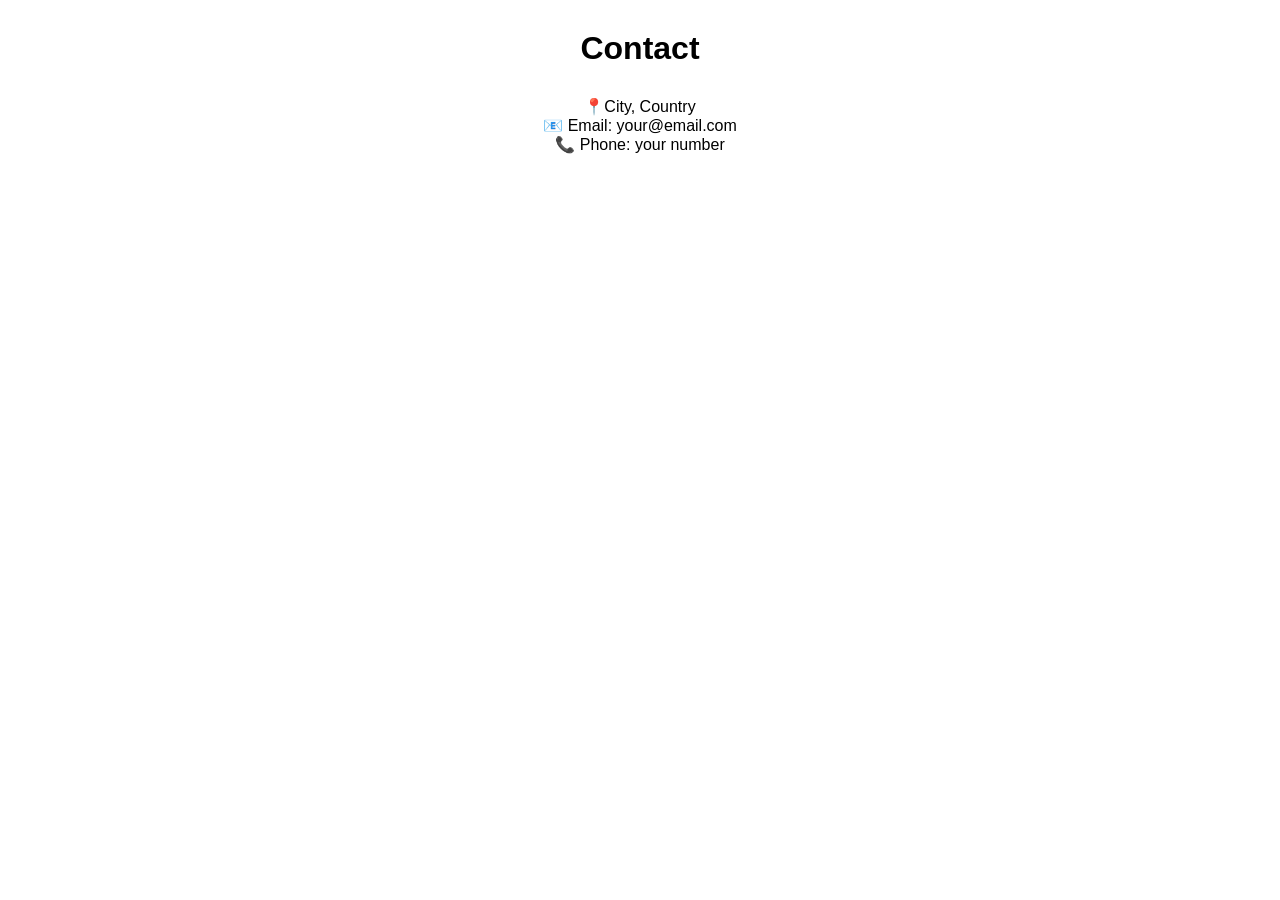
<file: contact.html>
<!DOCTYPE html>
<html>
<head>
<link rel="stylesheet" href="styles.css">
<title>Contact</title>
</head>
<body>

<h1 style="text-align:center; margin:30px;">Contact</h1>

<p style="text-align:center;">
📍City, Country<br>
📧 Email: your@email.com<br>
📞 Phone: your number
</p>

</body>
</html>
</file>
<file: styles.css>
* {
  margin: 0;
  padding: 0;
  box-sizing: border-box;
  font-family: "Poppins", sans-serif;
}

/* HERO SECTION */
.hero {
  height: 70vh;
  background: url('images/p2_main.jpg') center/cover no-repeat;
  display: flex;
  justify-content: center;
  align-items: center;
  flex-direction: column;
  color: white;
  text-align: center;
  position: relative;
}

.overlay {
  position: absolute;
  top: 0; left: 0;
  height: 100%;
  width: 100%;
  background: rgba(0,0,0,0.45);
}

.hero h1 {
  font-size: 3.5rem;
  z-index: 2;
}

.hero p {
  font-size: 1.3rem;
  margin-top: 10px;
  z-index: 2;
}

/* GALLERY */
.gallery {
  padding: 40px;
  display: grid;
  grid-template-columns: repeat(auto-fit, minmax(280px, 1fr));
  gap: 25px;
}

.project img {
  width: 100%;
  border-radius: 12px;
}

.project h3 {
  text-align: center;
  padding-top: 10px;
}

/* FOOTER */
footer {
  background: #111;
  color: white;
  text-align: center;
  padding: 20px;
  margin-top: 20px;
}
footer a {
  color: #ddd;
}
</file>
